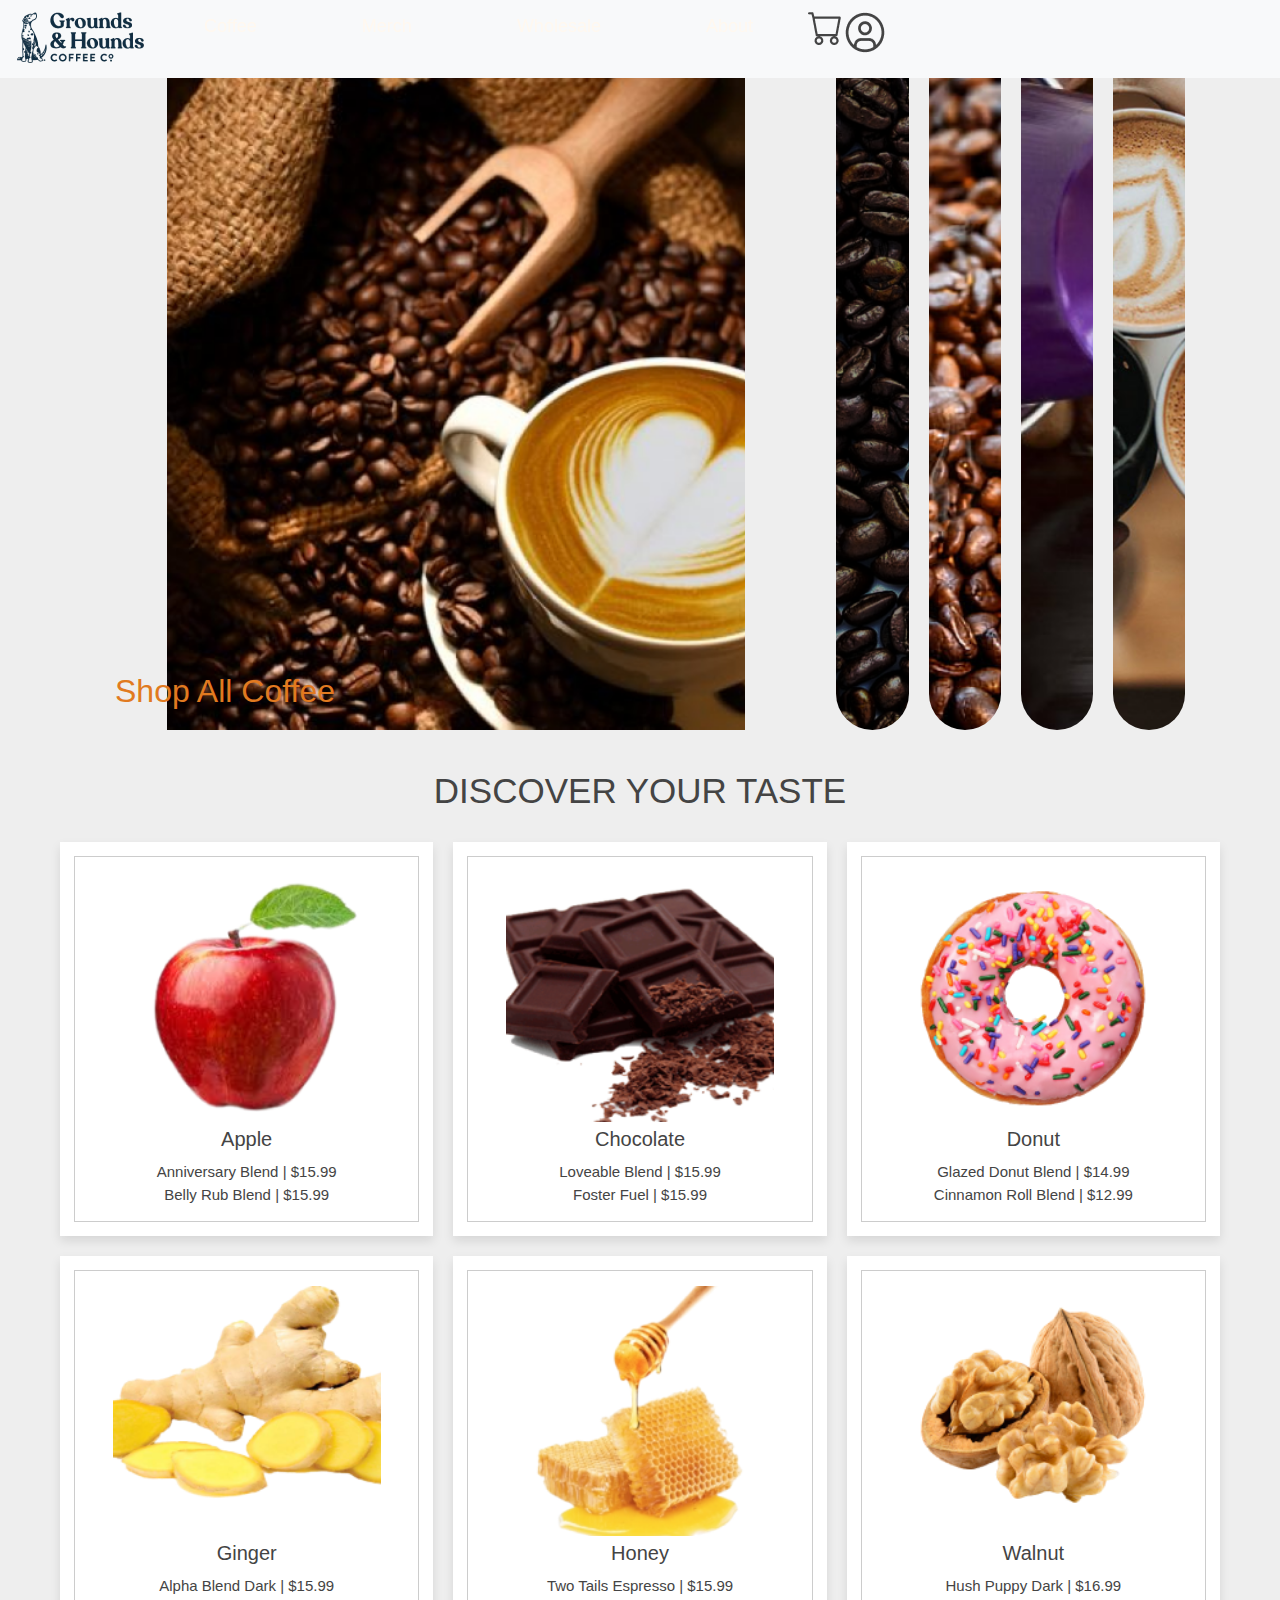
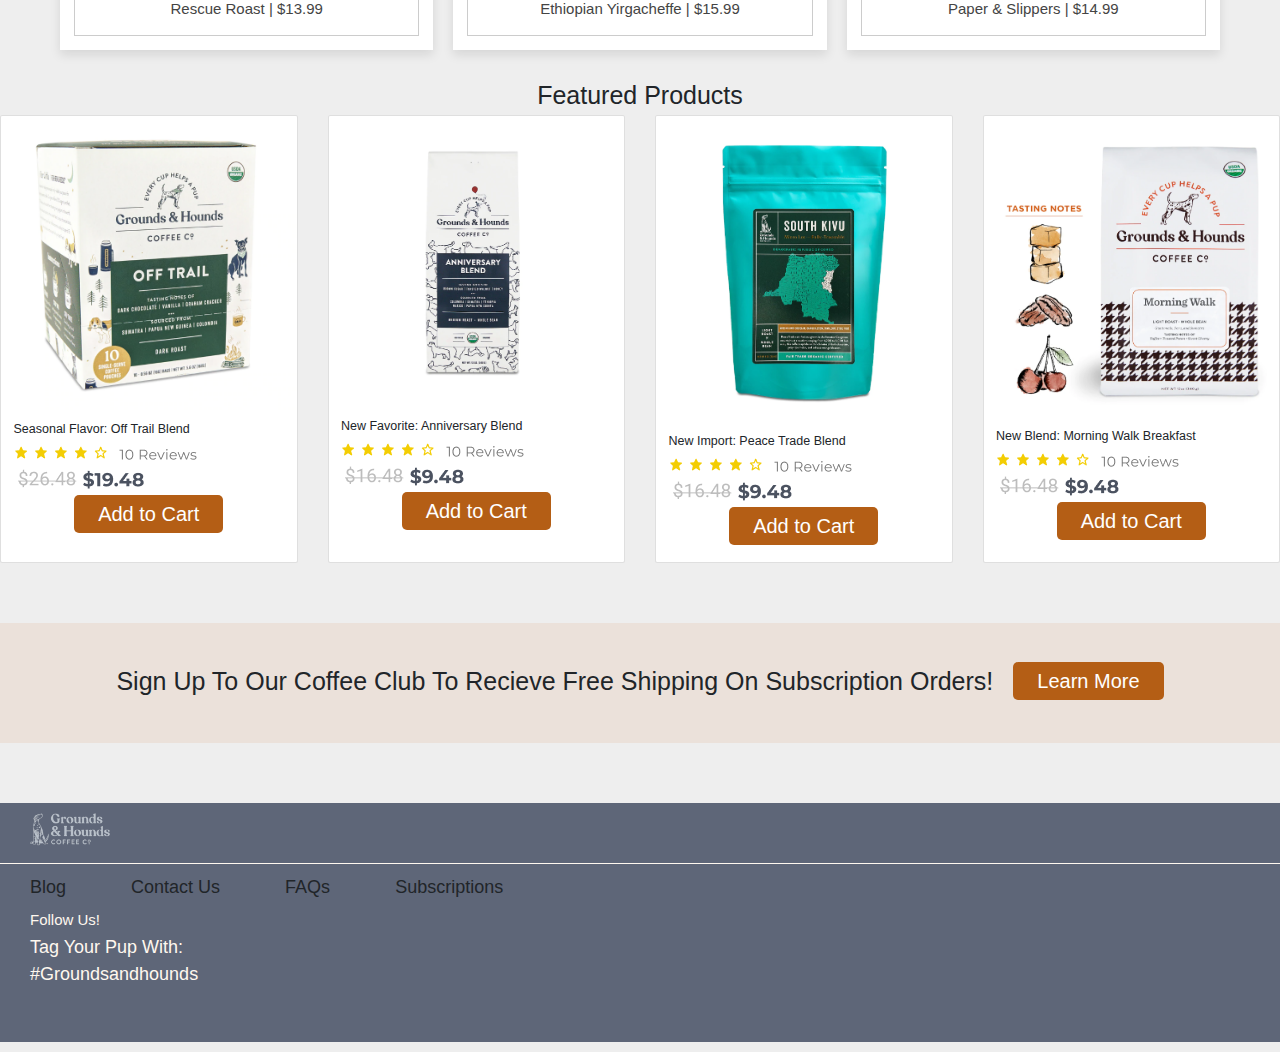
<file: index.html>
<!DOCTYPE html>
<html lang="en">
<head>
  <meta charset="UTF-8">
  <meta http-equiv="X-UA-Compatible" content="IE=edge">
  <meta name="viewport" content="width=device-width, initial-scale=1.0">
  <link rel="stylesheet" href="https://cdn.jsdelivr.net/npm/bootstrap@4.0.0/dist/css/bootstrap.min.css" integrity="sha384-Gn5384xqQ1aoWXA+058RXPxPg6fy4IWvTNh0E263XmFcJlSAwiGgFAW/dAiS6JXm" crossorigin="anonymous">
  <link rel="stylesheet" href="https://cdnjs.cloudflare.com/ajax/libs/font-awesome/4.7.0/css/font-awesome.min.css">
  <link rel="stylesheet" href="css/style.css">
  <title>Grounds & Hounds | Coffee</title>
  <section class="navbar fixed-top navbar-expand-sm bg-light navbar-light">
   <header>
      <nav class="navbar fixed-top navbar-expand-sm bg-light navbar-light">
         <header>
           <div>
             <a href="https://elizabeth0307.github.io/groundsandhoundshomepage/">
           <img src="images/logo.png">
           <ul>
             <li><a href="https://t-woollard.github.io/Group_Project_3.1/">Coffee</a></li>
             <li><a href="https://t-woollard.github.io/Group_Project_3.1/">Merch</a></li>
             <li><a href="https://elizabeth0307.github.io/wholesalegroundsandhounds/">Wholesale</a></li>
            <li><a href="https://pamelagarciaa.github.io/aboutus/">About</a></li>
             <img class="icons"  src="images/user.png">
             <img class="icon"  src="images/cart.png">
           </div>
         </div>
         </header>
       </nav>
   </header>
   </section>
   
</head>
<body>
    <div class="container">
        <div class="panel active" style="background-image: url('images/coffee.png');">
            <h3>Shop All Coffee</h3>
        </div>
        <div class="panel" style="background-image: url('images/blend.png');">
            <h3>Shop All Blends</h3>
        </div>
        <div class="panel" style="background-image: url('images/orgins.png');">
            <h3>Shop All Origins</h3>
        </div>
        <div class="panel" style="background-image: url('images/singleserve.png');">
            <h3>Shop All Single Serve</h3>
        </div>
        <div class="panel" style="background-image: url('images/specialities.png');">
          <h3>Shop All Specialities</h3>
      </div>
    </div>

    <div class="taste">

      <h3 class="title"> Discover Your Taste </h3>
   
      <div class="products-container">
   
         <div class="product" data-name="p-1">
            <img src="images/apple.png" alt="">
            <h3>Apple</h3>
            <div class="price">Anniversary Blend | $15.99</div> <br> <div class="price">Belly Rub Blend | $15.99</div>
         </div>
   
         <div class="product" data-name="p-2">
            <img src="images/chocolate.png" alt="">
            <h3>Chocolate</h3>
            <div class="price">Loveable Blend | $15.99</div> <br> <div class="price">Foster Fuel | $15.99</div>
         </div>
   
         <div class="product" data-name="p-3">
            <img src="images/donut.png" alt="">
            <h3>Donut</h3>
            <div class="price">Glazed Donut Blend | $14.99</div> <br> <div class="price">Cinnamon Roll Blend | $12.99</div>
         </div>
   
         <div class="product" data-name="p-4">
            <img src="images/ginger.png" alt="">
            <h3>Ginger</h3>
            <div class="price">Alpha Blend Dark | $15.99</div> <br> <div class="price">Rescue Roast | $13.99</div>
         </div>
   
         <div class="product" data-name="p-5">
            <img src="images/honey.png" alt="">
            <h3>Honey</h3>
            <div class="price">Two Tails Espresso | $15.99</div> <br> <div class="price">Ethiopian Yirgacheffe | $15.99</div>
         </div>
   
         <div class="product" data-name="p-6">
            <img src="images/walnut.png" alt="">
            <h3>Walnut</h3>
         <div class="price">Hush Puppy Dark | $16.99</div> <br> <div class="price">Paper & Slippers | $14.99</div>
         </div>
   
      </div>
   
   </div>
   <section class="featured">
      <h1>Featured Products</h1>
    </section>
    <div class="card-deck">
      <div class="card">
        <img class="card-img-top" src="images/offtrail.PNG" alt="off trail">
        <div class="card-body">
          <h5 class="card-title">Seasonal Flavor: Off Trail Blend</h5>
          <div>
          <img class="star" src="images/stars.png">
        </div>
          <img class="price" src="images/pricedogcollar.png">
          <center><button type="submit" class="btn btn-primary mb-2" onclick="window.location.href='checkout.html';">Add to Cart</button></center>
        </div>
      </div>
      <div class="card">
        <img class="card-img-top" src="images/anniversary.PNG" alt="anniversary">
        <div class="card-body">
          <h5 class="card-title">New Favorite: Anniversary Blend</h5>
          <div>
          <img class="star" src="images/stars.png">
        </div>
          <img class="price" src="images/pricehot.png">
          <center><button type="submit" class="btn btn-primary mb-2" onclick="window.location.href='checkout.html';">Add to Cart</button></center>
        </div>
      </div>
      <div class="card">
        <img class="card-img-top" src="images/peacetrade.PNG" alt="peace trade">
        <div class="card-body">
          <h5 class="card-title">New Import: Peace Trade Blend</h5>
          <div>
          <img class="star" src="images/stars.png">
        </div>
          <img class="price" src="images/pricehot.png">
          <center><button type="submit" class="btn btn-primary mb-2" onclick="window.location.href='checkout.html';">Add to Cart</button></center>
        </div>
      </div>
      <div class="card">
        <img class="card-img-top" src="images/morningwalk.PNG" alt="morning walk">
        <div class="card-body">
          <h5 class="card-title">New Blend: Morning Walk Breakfast</h5>
          <div>
          <img class="star" src="images/stars.png">
        </div>
          <img class="price"  src="images/pricehot.png">
          <center><button type="submit" class="btn btn-primary mb-2" onclick="window.location.href='checkout.html';">Add to Cart</button></center>
        </div>
      </div>
    </div>  
    <br>
    <br>
    <br>
    <br>
    <section class="subscribe">
      <form class="form-inline">
        <h1>Sign up to our coffee club to recieve free shipping on subscription orders!</h1>
   
      
        <div class="form-group mx-sm-3 mb-2">
        </div>
        <button type="submit" class="btn btn-primary mb-2">Learn More</button>
      </form>
      </section>
   <br>
   <br>
   <br>
   <br>





   
 <footer>
   <div class=“container-fluid”>
     <div class=“row”>
       <div class=“col”>
         <img src="images/footerlogo2.PNG" alt="">
         <hr class=“clearfix”>
         <ul class=“list”>
           <li>Blog</li>
           <li>Contact Us</li>
           <li>FAQs </li>
           <li>Subscriptions</li>
         </ul>
       </div>
       <div class=“col”>
         <h4>Follow Us!</h4>
         <p>Tag your pup with: <br> #groundsandhounds<br>
           <br>
           <i class=“fa fa-facebook-square fa-2x”></i>
           <i class=“fa fa-instagram fa-2x”></i>
           <i class=“fa fa-twitter fa-2x”></i>
           <br>
         </p>
       </div>
     </div>
   </div>
 </footer>

    <script src="script.js"></script>
    
</body>
</html>
</file>
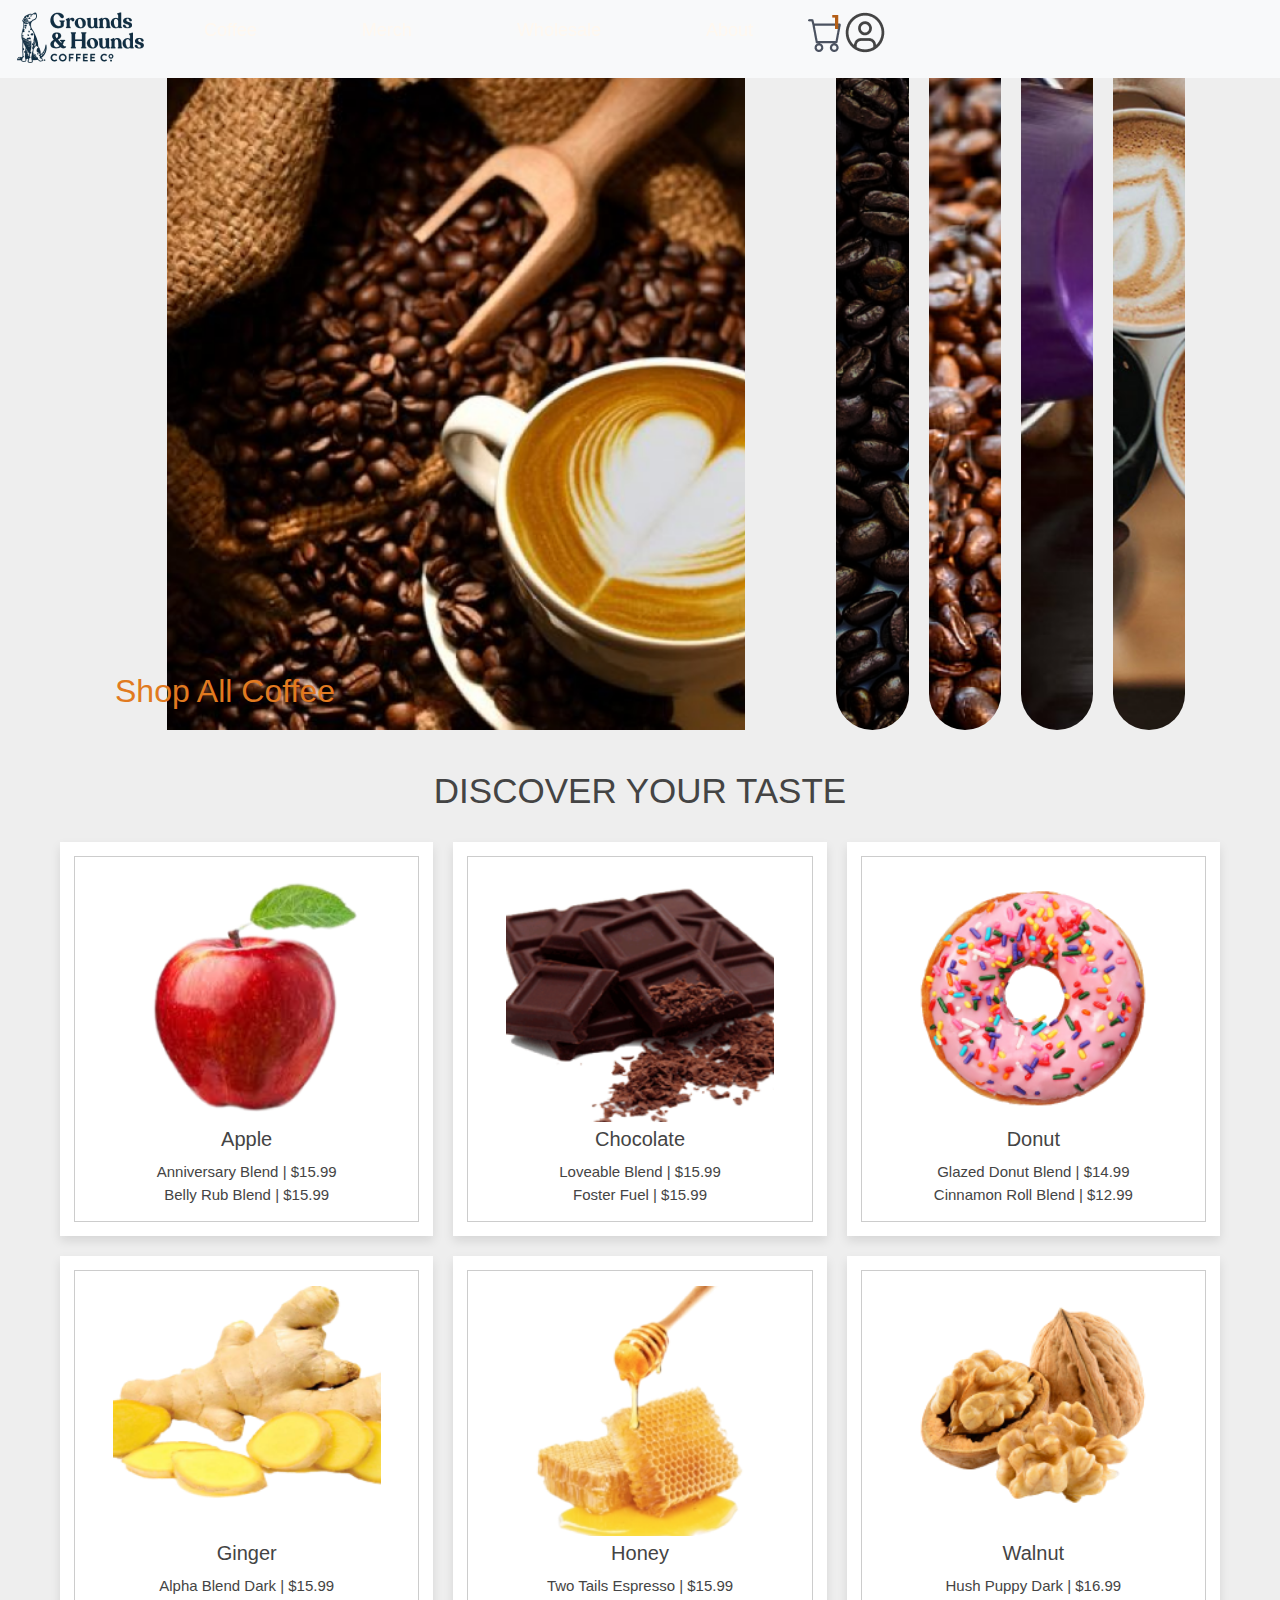
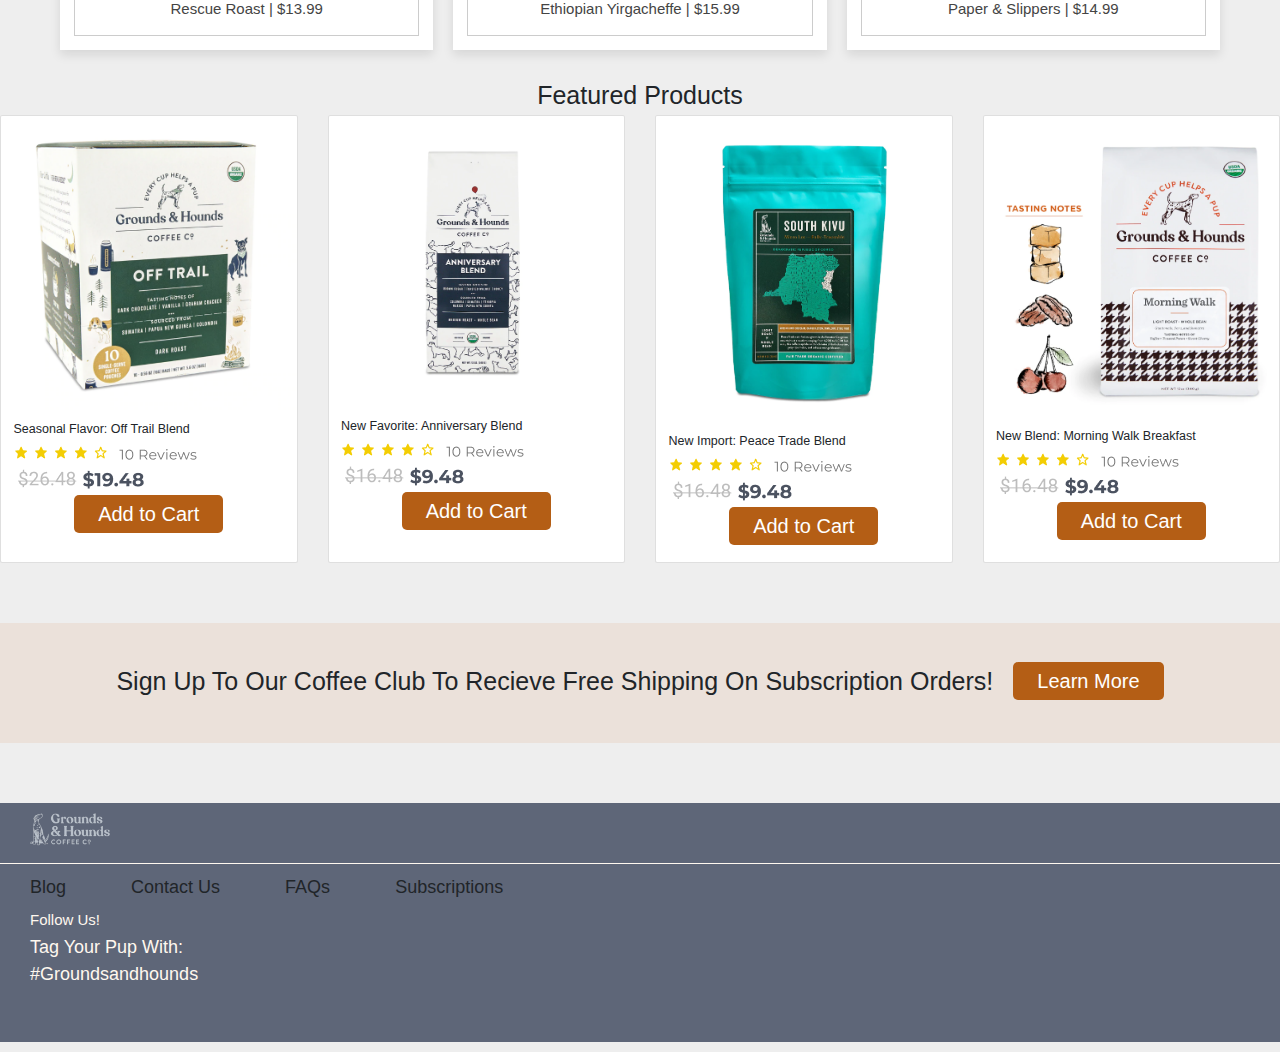
<file: checkout.html>
<!DOCTYPE html>
<html lang="en">
<head>
  <meta charset="UTF-8">
  <meta http-equiv="X-UA-Compatible" content="IE=edge">
  <meta name="viewport" content="width=device-width, initial-scale=1.0">
  <link rel="stylesheet" href="https://cdn.jsdelivr.net/npm/bootstrap@4.0.0/dist/css/bootstrap.min.css" integrity="sha384-Gn5384xqQ1aoWXA+058RXPxPg6fy4IWvTNh0E263XmFcJlSAwiGgFAW/dAiS6JXm" crossorigin="anonymous">
  <link rel="stylesheet" href="https://cdnjs.cloudflare.com/ajax/libs/font-awesome/4.7.0/css/font-awesome.min.css">
  <link rel="stylesheet" href="css/style.css">
  <title>Grounds & Hounds | Coffee</title>
  <section class="navbar fixed-top navbar-expand-sm bg-light navbar-light">
   <header>
      <nav class="navbar fixed-top navbar-expand-sm bg-light navbar-light">
         <header>
           <div>
             <a href="https://elizabeth0307.github.io/groundsandhoundshomepage/">
           <img src="images/logo.png">
           <ul>
             <li><a href="https://t-woollard.github.io/Group_Project_3.1/">Coffee</a></li>
             <li><a href="https://t-woollard.github.io/Group_Project_3.1/">Merch</a></li>
             <li><a href="https://elizabeth0307.github.io/wholesalegroundsandhounds/">Wholesale</a></li>
            <li><a href="https://pamelagarciaa.github.io/aboutus/">About</a></li>
             <img class="icons"  src="images/user.png">
             <img class="icon"  src="images/cart2.png">
           </div>
         </div>
         </header>
       </nav>
   </header>
   </section>
   
</head>
<body>
    <div class="container">
        <div class="panel active" style="background-image: url('images/coffee.png');">
            <h3>Shop All Coffee</h3>
        </div>
        <div class="panel" style="background-image: url('images/blend.png');">
            <h3>Shop All Blends</h3>
        </div>
        <div class="panel" style="background-image: url('images/orgins.png');">
            <h3>Shop All Origins</h3>
        </div>
        <div class="panel" style="background-image: url('images/singleserve.png');">
            <h3>Shop All Single Serve</h3>
        </div>
        <div class="panel" style="background-image: url('images/specialities.png');">
          <h3>Shop All Specialities</h3>
      </div>
    </div>

    <div class="taste">

      <h3 class="title"> Discover Your Taste </h3>
   
      <div class="products-container">
   
         <div class="product" data-name="p-1">
            <img src="images/apple.png" alt="">
            <h3>Apple</h3>
            <div class="price">Anniversary Blend | $15.99</div> <br> <div class="price">Belly Rub Blend | $15.99</div>
         </div>
   
         <div class="product" data-name="p-2">
            <img src="images/chocolate.png" alt="">
            <h3>Chocolate</h3>
            <div class="price">Loveable Blend | $15.99</div> <br> <div class="price">Foster Fuel | $15.99</div>
         </div>
   
         <div class="product" data-name="p-3">
            <img src="images/donut.png" alt="">
            <h3>Donut</h3>
            <div class="price">Glazed Donut Blend | $14.99</div> <br> <div class="price">Cinnamon Roll Blend | $12.99</div>
         </div>
   
         <div class="product" data-name="p-4">
            <img src="images/ginger.png" alt="">
            <h3>Ginger</h3>
            <div class="price">Alpha Blend Dark | $15.99</div> <br> <div class="price">Rescue Roast | $13.99</div>
         </div>
   
         <div class="product" data-name="p-5">
            <img src="images/honey.png" alt="">
            <h3>Honey</h3>
            <div class="price">Two Tails Espresso | $15.99</div> <br> <div class="price">Ethiopian Yirgacheffe | $15.99</div>
         </div>
   
         <div class="product" data-name="p-6">
            <img src="images/walnut.png" alt="">
            <h3>Walnut</h3>
         <div class="price">Hush Puppy Dark | $16.99</div> <br> <div class="price">Paper & Slippers | $14.99</div>
         </div>
   
      </div>
   
   </div>
   <section class="featured">
      <h1>Featured Products</h1>
    </section>
    <div class="card-deck">
      <div class="card">
        <img class="card-img-top" src="images/offtrail.PNG" alt="off trail">
        <div class="card-body">
          <h5 class="card-title">Seasonal Flavor: Off Trail Blend</h5>
          <div>
          <img class="star" src="images/stars.png">
        </div>
          <img class="price" src="images/pricedogcollar.png">
          <center><button type="submit" class="btn btn-primary mb-2" onclick="window.location.href='checkout.html';">Add to Cart</button></center>
        </div>
      </div>
      <div class="card">
        <img class="card-img-top" src="images/anniversary.PNG" alt="anniversary">
        <div class="card-body">
          <h5 class="card-title">New Favorite: Anniversary Blend</h5>
          <div>
          <img class="star" src="images/stars.png">
        </div>
          <img class="price" src="images/pricehot.png">
          <center><button type="submit" class="btn btn-primary mb-2" onclick="window.location.href='checkout.html';">Add to Cart</button></center>
        </div>
      </div>
      <div class="card">
        <img class="card-img-top" src="images/peacetrade.PNG" alt="peace trade">
        <div class="card-body">
          <h5 class="card-title">New Import: Peace Trade Blend</h5>
          <div>
          <img class="star" src="images/stars.png">
        </div>
          <img class="price" src="images/pricehot.png">
          <center><button type="submit" class="btn btn-primary mb-2" onclick="window.location.href='checkout.html';">Add to Cart</button></center>
        </div>
      </div>
      <div class="card">
        <img class="card-img-top" src="images/morningwalk.PNG" alt="morning walk">
        <div class="card-body">
          <h5 class="card-title">New Blend: Morning Walk Breakfast</h5>
          <div>
          <img class="star" src="images/stars.png">
        </div>
          <img class="price"  src="images/pricehot.png">
          <center><button type="submit" class="btn btn-primary mb-2" onclick="window.location.href='checkout.html';">Add to Cart</button></center>
        </div>
      </div>
    </div>  
    <br>
    <br>
    <br>
    <br>
    <section class="subscribe">
      <form class="form-inline">
        <h1>Sign up to our coffee club to recieve free shipping on subscription orders!</h1>
   
      
        <div class="form-group mx-sm-3 mb-2">
        </div>
        <button type="submit" class="btn btn-primary mb-2">Learn More</button>
      </form>
      </section>
   <br>
   <br>
   <br>
   <br>





   
 <footer>
   <div class=“container-fluid”>
     <div class=“row”>
       <div class=“col”>
         <img src="images/footerlogo2.PNG" alt="">
         <hr class=“clearfix”>
         <ul class=“list”>
           <li>Blog</li>
           <li>Contact Us</li>
           <li>FAQs </li>
           <li>Subscriptions</li>
         </ul>
       </div>
       <div class=“col”>
         <h4>Follow Us!</h4>
         <p>Tag your pup with: <br> #groundsandhounds<br>
           <br>
           <i class=“fa fa-facebook-square fa-2x”></i>
           <i class=“fa fa-instagram fa-2x”></i>
           <i class=“fa fa-twitter fa-2x”></i>
           <br>
         </p>
       </div>
     </div>
   </div>
 </footer>

    <script src="script.js"></script>
    
</body>
</html>
</file>
<file: css/style.css>
@import url('https://fonts.googleapis.com/css2?family=Montserrat:wght@100&family=Smooch+Sans:wght@200&display=swap');

*{
    box-sizing: border-box;
    font-size: 24;
    font-family:-apple-system, BlinkMacSystemFont, 'Segoe UI', Roboto, Oxygen, Ubuntu, Cantarell, 'Open Sans', 'Helvetica Neue', sans-serif;
    margin:0; padding:0;
    box-sizing: border-box;
    outline: none; border:none;
    text-decoration: none;
    transition: all .2s linear;
    text-transform: capitalize;
}

body{
   overflow: hidden;
}
.container{
    display: flex;
    width: 90vw;
}
.panel{
    background-size: auto 100%;
    background-position: center;
    background-repeat: no-repeat;
    height: 80vh;
    border-radius: 50px;
    color: #e17a20;
   
    cursor: pointer;
    flex: 0.5;
    margin: 10px;
    position: relative;
  transition: flex 0.7s ease-in;
}
.panel h3{
    font-size: xx-large;
    position: absolute;
    bottom: 20px;
    left: 20px;
    margin: 0;
    opacity: 0;
}
.panel.active{
    flex: 5;
}
.panel.active h3{
    opacity: 1;
   transition: opacity .03s ease-in 0.4s;
}
a:link {
    color: #737373;
    background-color: transparent;
    text-decoration: none;
  }
  a:visited {
    color: #737373;
    background-color: transparent;
    text-decoration: none;
  }
  a:hover {
    color: #B45E15;
    background-color: transparent;
    text-decoration: dotted;
  }
  a:active {
    color: #B45E15;
    background-color: transparent;
    text-decoration: none;
  }
.navbar {
      top: 0%;
      cursor: pointer;
      font-size: large;
    }
header {
      width: 70%;
      position: sticky;
      top: 0%;
      padding: 5px;
      color: #737373;
    }
header ul {
      text-align: center;
      position: sticky;
      top: 0%;
      float: right;
      color: #737373;
    }
header li {
      text-align: center;
      position: sticky;
      top: 0%;
      display: inline;
      padding: 50px;
      color: #737373;
    }
.icons{
      float: right;
      justify-content: space-between;
      max-width: 10%;
      max-height: 10%;
    }
.header img {
      display: inline-flex;
      justify-content: space-between;
      align-items: center;
      max-width: 10px;
      max-height: 10px;
      padding: 5px;
    }

html{
    font-size: 62.5%;
    overflow-x: hidden;
 }
 
 body{
    background: #eee;
 }
 
 .taste{
    max-width: 1200px;
    margin:0 auto;
    padding:3rem 2rem;
 }
 
 .taste .title{
    font-size: 3.5rem;
    color:#444;
    margin-bottom: 3rem;
    text-transform: uppercase;
    text-align: center;
 }
 
 .taste .products-container{
    display: grid;
    grid-template-columns: repeat(auto-fit, minmax(30rem, 1fr));
    gap:2rem;
 }
 
 .taste .products-container .product{
    text-align: center;
    padding:3rem 2rem;
    background: #fff;
    box-shadow: 0 .5rem 1rem rgba(0,0,0,.1);
    outline: .1rem solid #ccc;
    outline-offset: -1.5rem;
    cursor: pointer;
 }
 
 .taste .products-container .product:hover{
    outline: .2rem solid #222;
    outline-offset: 0;
 }
 
 .taste .products-container .product img{
    height: 25rem;
 }
 
 .taste .products-container .product:hover img{
    transform: scale(.9);
 }
 
 .taste .products-container .product h3{
    padding:.5rem 0;
    font-size: 2rem;
    color:#444;
 }
 
 .taste .products-container .product:hover h3{
    color:#B07F38;
 }
 
 .taste .products-container .product .price{
    display: inline-block;
	text-align: center;
    	
        font-size: 15px;
    color:#444;
 }
 .container:hover .overlay {
    opacity: 1;
  }
  
  .featured {
    font-family:‘Fredoka’, sans-serif;
    display: flex;
    justify-content: center;
    align-items: center;
  }
  .star {
    max-width: 200px;
    max-height: 200px;
   }
   .price {
    max-width: 200px;
    max-height: 200px;
   }
  .shopbuttons {
    display: flex;
    justify-content: center;
    align-items: center;
    text-decoration-color: none;
  }
  .btn2 {
    display: flex;
    justify-content: center;
    align-items: center;
    background-color: #B45E15;
    color: white;
    font-size: 20px;
    padding: 4px 24px;
    border: none;
    cursor: pointer;
    border-radius: 5px;
  }
  .btn2:hover {
    background-color: #4B5260;
  }
  .rectangle1 {
    height: 5px;
    width: 100px;
    background-color: #B45E15;
    transform: rotate(90deg);
  }

footer{
   background-color: #5E6678;
   padding: 0px;
   font-family: -apple-system, BlinkMacSystemFont, 'Segoe UI', Roboto, Oxygen, Ubuntu, Cantarell, 'Open Sans', 'Helvetica Neue', sans-serif;
   font-size: large;
 }
 footer img{
   height: 50px;
   padding-left: 30px;
   padding-top: 5px;
 }
 footer ul{
   list-style: none;
   padding-left: 0px;
 }
 footer li{
   display: inline-block;
   padding: 0px 30px;
 }
 a:link {
   color: #FFF8EF;
   text-decoration: none;
 }
 hr {
   border: 9;
   border-top: 1px solid #FFF8EF;
     width: 100%;
     margin-left: 0;
     }
 footer h4{
       color: #FFF8EF;
       padding: 0px 30px;
       
     }
 footer p{
       color: #FFF8EF;
       padding: 0px 30px;
       font-size: large;
     }
 footer i{
       padding: 0px 10px;
       cursor: pointer;
       font-size: large;
     }
 .row {
       padding: 50px;
       display: flex;
       grid-template-columns:(1fr, 1fr, 1fr);
       grid-gap: 400px;
   }
   .product-grid{
      font-family: 'Poppins', sans-serif;
      text-align: center;
      border-radius: 15px;
      border: 1px solid #e7e7e7;
      overflow: hidden;
      transition: all 0.4s ease-out;
  }
  .product-grid:hover{ box-shadow: 5px 10px 30px rgba(0, 0, 0, 0.1); }
  .product-grid .product-image{ position: relative; 
}
  .product-grid .product-image a.image{ display: block; 
}
  .product-grid .product-image img{
      width: 100%;
      height: auto;
  }
  .product-grid .product-discount-label{
      color: #fff;
      background: #78a206;
      font-size: 14px;
      font-weight: 400;
      text-transform: uppercase;
      padding: 2px 8px;
      border-radius: 5px;
      position: absolute;
      top: 12px;
      left: 12px;
  }
  .product-grid .product-links{
      width: 145px;
      padding: 0;
      margin: 0;
      list-style: none;
      opacity: 0;
      transform: translateX(-50%) translateY(-50%);
      position: absolute;
      top: 65%;
      left: 50%;
      transition: all 0.4s ease 0s;
  }
  .product-grid:hover .product-links{
      opacity: 1;
      top: 50%;
  }
  .product-grid .product-links li{
      display: inline-block;
      margin: 0 2px;
  }
  .product-grid .product-links li a{
      color: #2c2c2c;
      background: #fff;
      font-size: 16px;
      line-height: 42px;
      width: 40px;
      height: 40px;
      border-radius: 50px;
      display: block;
      position: relative;
      transition: all 0.4s ease-out 0s;
  }
  .product-grid .product-links li a:hover{
      color: #fff;
      background: #78a206;
      box-shadow: 1px 1px 30px 0 rgba(0, 0, 0, 0.2);
  }
  .product-grid .product-links li a:before,
  .product-grid .product-links li a:after{
      content: attr(data-tip);
      color: #fff;
      background-color: #555;
      font-size: 12px;
      line-height: 18px;
      padding: 5px 10px;
      white-space: nowrap;
      display: none;
      transform: translateX(-50%);
      position: absolute;
      left: 50%;
      top: -40px;
      transition: all 0.3s ease 0s;
  }
  .product-grid .product-links li a:after{
      content: '';
      height: 10px;
      width: 10px;
      padding: 0;
      transform: translateX(-50%) rotate(45deg);
      top: -18px;
      z-index: -1;
  }
  .product-grid .product-links li a:hover:before,
  .product-grid .product-links li a:hover:after{
      display: block;
  }
  .product-grid .product-content{
      padding: 12px 12px 15px;
      position: relative;
  }
  .product-grid .rating{
      padding: 0;
      margin: 0 0 8px;
      list-style: none;
  }
  .product-grid .rating li{
      color: #78a206;
      font-size: 14px;
  }
  .product-grid .rating .far{ color: #808080; }
  .product-grid .title{
      font-size: 18px;
      font-weight: 600;
      text-transform: uppercase;
      margin: 0 0 15px;
  }
  .product-grid .title a{
      color: #2c2c2c;
      transition: all 0.3s ease 0s;
  }
  .product-grid .title a:hover{ color: #78a206; }
  .product-grid .price{
      color: #78a206;
      font-size: 17px;
      font-weight: 600;
      display: block;
      transition: all 0.4s ease-in-out;
  }
  .product-grid .price span{
      color: #999;
      font-weight: 500;
      text-decoration: line-through;
  }
  .product-grid:hover .price{ opacity: 0; 
}
  .product-grid .add-to-cart{
      color: #fff;
      background-color: #78a206;
      font-size: 16px;
      font-weight: 500;
      text-transform: uppercase;
      line-height: 40px;
      width: 140px;
      height: 40px;
      border-radius: 50px;
      opacity: 0;
      transform: translateX(-50%);
      position: absolute;
      bottom: 50px;
      left: 50%;
      transition: all .4s ease-out;
  }
  .product-grid .add-to-cart:hover{ background-color: #2f2f2f; }
  .product-grid:hover .add-to-cart{
      opacity: 1;
      bottom: 8px;
  }
  .subscribe {
    background-color: #EBE1DA;
    padding: 3%;
    display: flex;
    justify-content: center;
    align-items: center;
  }
  .btn-primary {
    display: flex;
    justify-content: center;
    align-items: center;
    background-color: #B45E15;
    color: white;
    font-size: 20px;
    padding: 4px 24px;
    border: none;
    cursor: pointer;
    border-radius: 5px;
  }
  .btn-primary:hover {
    background-color: #4B5260;
  }
  
  .row .thing{
    font-size: 3.5rem;
    color:#444;
    margin-bottom: 3rem;
    text-transform: uppercase;
    text-align: center;
    vertical-align:top;
 }
 #addbutton {
  display: flex;
  justify-content: center;
  align-items: center;
  background-color: #B45E15;
  color: white;
  font-size: 20px;
  padding: 4px 24px;
  border: none;
  cursor: pointer;
  border-radius: 5px;
}




  @media (max-with: 480px){
    .container{
        width: 100vw;
    }
    .panel:nth-of-type(4),
    .panel:nth-of-type(5){
        display: none;
    }
}
</file>
